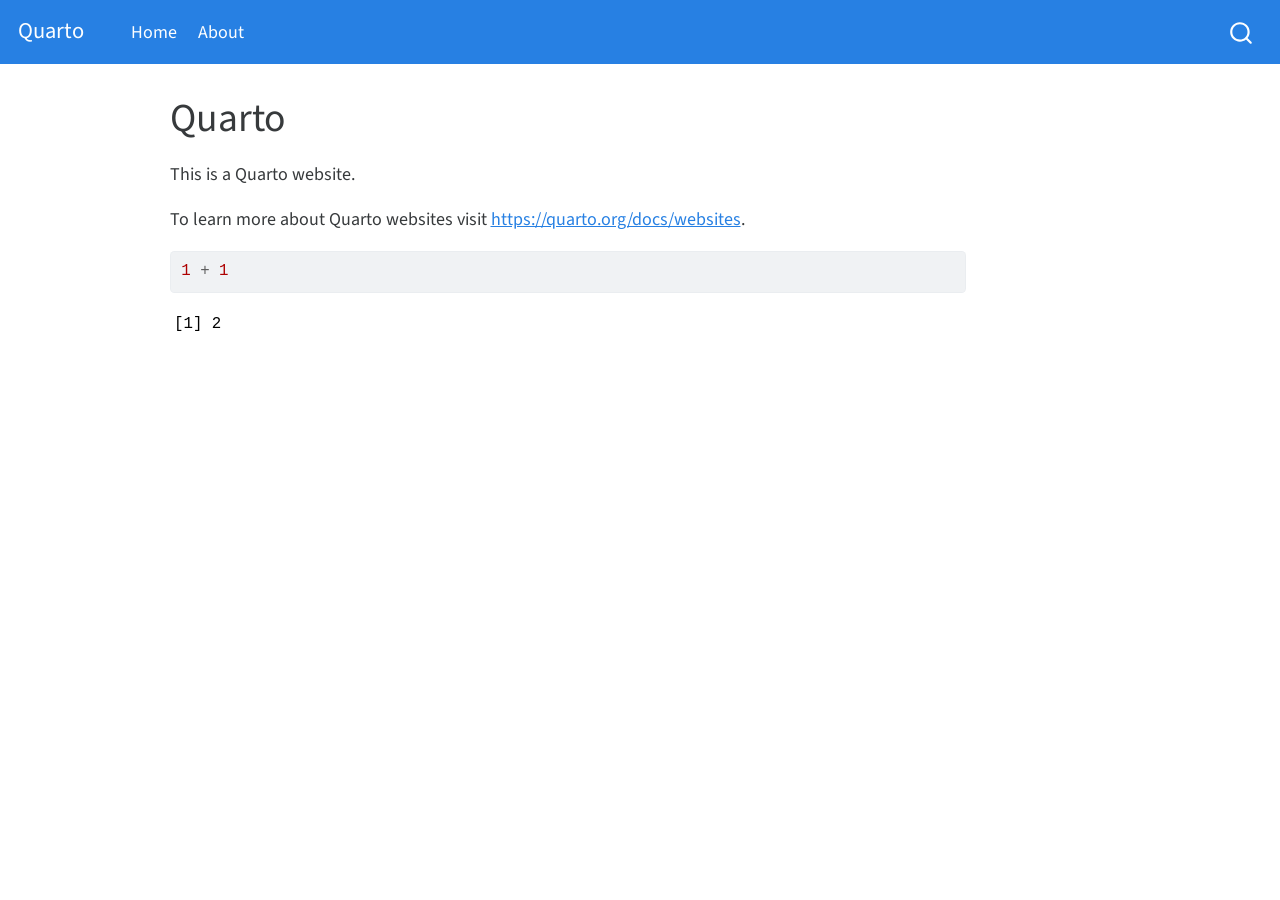
<file: _site/index.html>
<!DOCTYPE html>
<html xmlns="http://www.w3.org/1999/xhtml" lang="en" xml:lang="en"><head>

<meta charset="utf-8">
<meta name="generator" content="quarto-1.2.335">

<meta name="viewport" content="width=device-width, initial-scale=1.0, user-scalable=yes">


<title>Quarto</title>
<style>
code{white-space: pre-wrap;}
span.smallcaps{font-variant: small-caps;}
div.columns{display: flex; gap: min(4vw, 1.5em);}
div.column{flex: auto; overflow-x: auto;}
div.hanging-indent{margin-left: 1.5em; text-indent: -1.5em;}
ul.task-list{list-style: none;}
ul.task-list li input[type="checkbox"] {
  width: 0.8em;
  margin: 0 0.8em 0.2em -1.6em;
  vertical-align: middle;
}
pre > code.sourceCode { white-space: pre; position: relative; }
pre > code.sourceCode > span { display: inline-block; line-height: 1.25; }
pre > code.sourceCode > span:empty { height: 1.2em; }
.sourceCode { overflow: visible; }
code.sourceCode > span { color: inherit; text-decoration: inherit; }
div.sourceCode { margin: 1em 0; }
pre.sourceCode { margin: 0; }
@media screen {
div.sourceCode { overflow: auto; }
}
@media print {
pre > code.sourceCode { white-space: pre-wrap; }
pre > code.sourceCode > span { text-indent: -5em; padding-left: 5em; }
}
pre.numberSource code
  { counter-reset: source-line 0; }
pre.numberSource code > span
  { position: relative; left: -4em; counter-increment: source-line; }
pre.numberSource code > span > a:first-child::before
  { content: counter(source-line);
    position: relative; left: -1em; text-align: right; vertical-align: baseline;
    border: none; display: inline-block;
    -webkit-touch-callout: none; -webkit-user-select: none;
    -khtml-user-select: none; -moz-user-select: none;
    -ms-user-select: none; user-select: none;
    padding: 0 4px; width: 4em;
    color: #aaaaaa;
  }
pre.numberSource { margin-left: 3em; border-left: 1px solid #aaaaaa;  padding-left: 4px; }
div.sourceCode
  {   }
@media screen {
pre > code.sourceCode > span > a:first-child::before { text-decoration: underline; }
}
code span.al { color: #ff0000; font-weight: bold; } /* Alert */
code span.an { color: #60a0b0; font-weight: bold; font-style: italic; } /* Annotation */
code span.at { color: #7d9029; } /* Attribute */
code span.bn { color: #40a070; } /* BaseN */
code span.bu { color: #008000; } /* BuiltIn */
code span.cf { color: #007020; font-weight: bold; } /* ControlFlow */
code span.ch { color: #4070a0; } /* Char */
code span.cn { color: #880000; } /* Constant */
code span.co { color: #60a0b0; font-style: italic; } /* Comment */
code span.cv { color: #60a0b0; font-weight: bold; font-style: italic; } /* CommentVar */
code span.do { color: #ba2121; font-style: italic; } /* Documentation */
code span.dt { color: #902000; } /* DataType */
code span.dv { color: #40a070; } /* DecVal */
code span.er { color: #ff0000; font-weight: bold; } /* Error */
code span.ex { } /* Extension */
code span.fl { color: #40a070; } /* Float */
code span.fu { color: #06287e; } /* Function */
code span.im { color: #008000; font-weight: bold; } /* Import */
code span.in { color: #60a0b0; font-weight: bold; font-style: italic; } /* Information */
code span.kw { color: #007020; font-weight: bold; } /* Keyword */
code span.op { color: #666666; } /* Operator */
code span.ot { color: #007020; } /* Other */
code span.pp { color: #bc7a00; } /* Preprocessor */
code span.sc { color: #4070a0; } /* SpecialChar */
code span.ss { color: #bb6688; } /* SpecialString */
code span.st { color: #4070a0; } /* String */
code span.va { color: #19177c; } /* Variable */
code span.vs { color: #4070a0; } /* VerbatimString */
code span.wa { color: #60a0b0; font-weight: bold; font-style: italic; } /* Warning */
</style>


<script src="site_libs/quarto-nav/quarto-nav.js"></script>
<script src="site_libs/quarto-nav/headroom.min.js"></script>
<script src="site_libs/clipboard/clipboard.min.js"></script>
<script src="site_libs/quarto-search/autocomplete.umd.js"></script>
<script src="site_libs/quarto-search/fuse.min.js"></script>
<script src="site_libs/quarto-search/quarto-search.js"></script>
<meta name="quarto:offset" content="./">
<script src="site_libs/quarto-html/quarto.js"></script>
<script src="site_libs/quarto-html/popper.min.js"></script>
<script src="site_libs/quarto-html/tippy.umd.min.js"></script>
<script src="site_libs/quarto-html/anchor.min.js"></script>
<link href="site_libs/quarto-html/tippy.css" rel="stylesheet">
<link href="site_libs/quarto-html/quarto-syntax-highlighting.css" rel="stylesheet" id="quarto-text-highlighting-styles">
<script src="site_libs/bootstrap/bootstrap.min.js"></script>
<link href="site_libs/bootstrap/bootstrap-icons.css" rel="stylesheet">
<link href="site_libs/bootstrap/bootstrap.min.css" rel="stylesheet" id="quarto-bootstrap" data-mode="light">
<script id="quarto-search-options" type="application/json">{
  "location": "navbar",
  "copy-button": false,
  "collapse-after": 3,
  "panel-placement": "end",
  "type": "overlay",
  "limit": 20,
  "language": {
    "search-no-results-text": "No results",
    "search-matching-documents-text": "matching documents",
    "search-copy-link-title": "Copy link to search",
    "search-hide-matches-text": "Hide additional matches",
    "search-more-match-text": "more match in this document",
    "search-more-matches-text": "more matches in this document",
    "search-clear-button-title": "Clear",
    "search-detached-cancel-button-title": "Cancel",
    "search-submit-button-title": "Submit"
  }
}</script>


<link rel="stylesheet" href="styles.css">
</head>

<body class="nav-fixed">

<div id="quarto-search-results"></div>
  <header id="quarto-header" class="headroom fixed-top">
    <nav class="navbar navbar-expand-lg navbar-dark ">
      <div class="navbar-container container-fluid">
      <div class="navbar-brand-container">
    <a class="navbar-brand" href="./index.html">
    <span class="navbar-title">Quarto</span>
    </a>
  </div>
          <button class="navbar-toggler" type="button" data-bs-toggle="collapse" data-bs-target="#navbarCollapse" aria-controls="navbarCollapse" aria-expanded="false" aria-label="Toggle navigation" onclick="if (window.quartoToggleHeadroom) { window.quartoToggleHeadroom(); }">
  <span class="navbar-toggler-icon"></span>
</button>
          <div class="collapse navbar-collapse" id="navbarCollapse">
            <ul class="navbar-nav navbar-nav-scroll me-auto">
  <li class="nav-item">
    <a class="nav-link active" href="./index.html" aria-current="page">
 <span class="menu-text">Home</span></a>
  </li>  
  <li class="nav-item">
    <a class="nav-link" href="./about.html">
 <span class="menu-text">About</span></a>
  </li>  
</ul>
              <div id="quarto-search" class="" title="Search"></div>
          </div> <!-- /navcollapse -->
      </div> <!-- /container-fluid -->
    </nav>
</header>
<!-- content -->
<div id="quarto-content" class="quarto-container page-columns page-rows-contents page-layout-article page-navbar">
<!-- sidebar -->
<!-- margin-sidebar -->
    <div id="quarto-margin-sidebar" class="sidebar margin-sidebar">
        
    </div>
<!-- main -->
<main class="content" id="quarto-document-content">

<header id="title-block-header" class="quarto-title-block default">
<div class="quarto-title">
<h1 class="title">Quarto</h1>
</div>



<div class="quarto-title-meta">

    
  
    
  </div>
  

</header>

<p>This is a Quarto website.</p>
<p>To learn more about Quarto websites visit <a href="https://quarto.org/docs/websites" class="uri">https://quarto.org/docs/websites</a>.</p>
<div class="cell">
<div class="sourceCode cell-code" id="cb1"><pre class="sourceCode r code-with-copy"><code class="sourceCode r"><span id="cb1-1"><a href="#cb1-1" aria-hidden="true" tabindex="-1"></a><span class="dv">1</span> <span class="sc">+</span> <span class="dv">1</span></span></code><button title="Copy to Clipboard" class="code-copy-button"><i class="bi"></i></button></pre></div>
<div class="cell-output cell-output-stdout">
<pre><code>[1] 2</code></pre>
</div>
</div>



</main> <!-- /main -->
<script id="quarto-html-after-body" type="application/javascript">
window.document.addEventListener("DOMContentLoaded", function (event) {
  const toggleBodyColorMode = (bsSheetEl) => {
    const mode = bsSheetEl.getAttribute("data-mode");
    const bodyEl = window.document.querySelector("body");
    if (mode === "dark") {
      bodyEl.classList.add("quarto-dark");
      bodyEl.classList.remove("quarto-light");
    } else {
      bodyEl.classList.add("quarto-light");
      bodyEl.classList.remove("quarto-dark");
    }
  }
  const toggleBodyColorPrimary = () => {
    const bsSheetEl = window.document.querySelector("link#quarto-bootstrap");
    if (bsSheetEl) {
      toggleBodyColorMode(bsSheetEl);
    }
  }
  toggleBodyColorPrimary();  
  const icon = "";
  const anchorJS = new window.AnchorJS();
  anchorJS.options = {
    placement: 'right',
    icon: icon
  };
  anchorJS.add('.anchored');
  const clipboard = new window.ClipboardJS('.code-copy-button', {
    target: function(trigger) {
      return trigger.previousElementSibling;
    }
  });
  clipboard.on('success', function(e) {
    // button target
    const button = e.trigger;
    // don't keep focus
    button.blur();
    // flash "checked"
    button.classList.add('code-copy-button-checked');
    var currentTitle = button.getAttribute("title");
    button.setAttribute("title", "Copied!");
    let tooltip;
    if (window.bootstrap) {
      button.setAttribute("data-bs-toggle", "tooltip");
      button.setAttribute("data-bs-placement", "left");
      button.setAttribute("data-bs-title", "Copied!");
      tooltip = new bootstrap.Tooltip(button, 
        { trigger: "manual", 
          customClass: "code-copy-button-tooltip",
          offset: [0, -8]});
      tooltip.show();    
    }
    setTimeout(function() {
      if (tooltip) {
        tooltip.hide();
        button.removeAttribute("data-bs-title");
        button.removeAttribute("data-bs-toggle");
        button.removeAttribute("data-bs-placement");
      }
      button.setAttribute("title", currentTitle);
      button.classList.remove('code-copy-button-checked');
    }, 1000);
    // clear code selection
    e.clearSelection();
  });
  function tippyHover(el, contentFn) {
    const config = {
      allowHTML: true,
      content: contentFn,
      maxWidth: 500,
      delay: 100,
      arrow: false,
      appendTo: function(el) {
          return el.parentElement;
      },
      interactive: true,
      interactiveBorder: 10,
      theme: 'quarto',
      placement: 'bottom-start'
    };
    window.tippy(el, config); 
  }
  const noterefs = window.document.querySelectorAll('a[role="doc-noteref"]');
  for (var i=0; i<noterefs.length; i++) {
    const ref = noterefs[i];
    tippyHover(ref, function() {
      // use id or data attribute instead here
      let href = ref.getAttribute('data-footnote-href') || ref.getAttribute('href');
      try { href = new URL(href).hash; } catch {}
      const id = href.replace(/^#\/?/, "");
      const note = window.document.getElementById(id);
      return note.innerHTML;
    });
  }
  const findCites = (el) => {
    const parentEl = el.parentElement;
    if (parentEl) {
      const cites = parentEl.dataset.cites;
      if (cites) {
        return {
          el,
          cites: cites.split(' ')
        };
      } else {
        return findCites(el.parentElement)
      }
    } else {
      return undefined;
    }
  };
  var bibliorefs = window.document.querySelectorAll('a[role="doc-biblioref"]');
  for (var i=0; i<bibliorefs.length; i++) {
    const ref = bibliorefs[i];
    const citeInfo = findCites(ref);
    if (citeInfo) {
      tippyHover(citeInfo.el, function() {
        var popup = window.document.createElement('div');
        citeInfo.cites.forEach(function(cite) {
          var citeDiv = window.document.createElement('div');
          citeDiv.classList.add('hanging-indent');
          citeDiv.classList.add('csl-entry');
          var biblioDiv = window.document.getElementById('ref-' + cite);
          if (biblioDiv) {
            citeDiv.innerHTML = biblioDiv.innerHTML;
          }
          popup.appendChild(citeDiv);
        });
        return popup.innerHTML;
      });
    }
  }
});
</script>
</div> <!-- /content -->



</body></html>
</file>
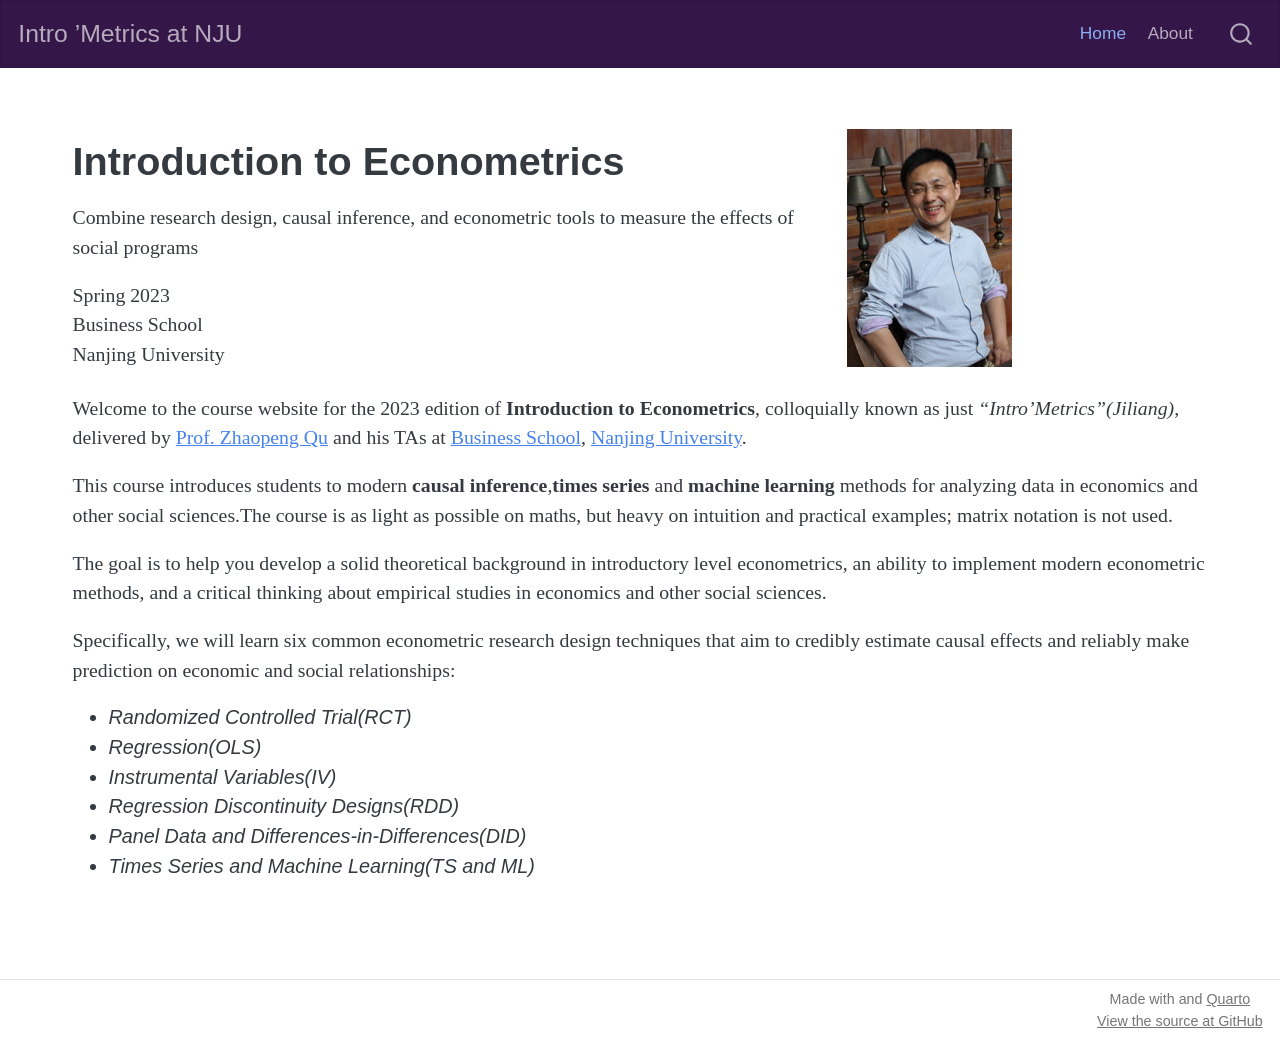
<file: docs/index.html>
<!DOCTYPE html>
<html xmlns="http://www.w3.org/1999/xhtml" lang="en" xml:lang="en"><head>

<meta charset="utf-8">
<meta name="generator" content="quarto-1.2.335">

<meta name="viewport" content="width=device-width, initial-scale=1.0, user-scalable=yes">


<title>Intro ’Metrics at NJU - Introduction to Econometrics</title>
<style>
code{white-space: pre-wrap;}
span.smallcaps{font-variant: small-caps;}
div.columns{display: flex; gap: min(4vw, 1.5em);}
div.column{flex: auto; overflow-x: auto;}
div.hanging-indent{margin-left: 1.5em; text-indent: -1.5em;}
ul.task-list{list-style: none;}
ul.task-list li input[type="checkbox"] {
  width: 0.8em;
  margin: 0 0.8em 0.2em -1.6em;
  vertical-align: middle;
}
</style>


<script src="site_libs/quarto-nav/quarto-nav.js"></script>
<script src="site_libs/clipboard/clipboard.min.js"></script>
<script src="site_libs/quarto-search/autocomplete.umd.js"></script>
<script src="site_libs/quarto-search/fuse.min.js"></script>
<script src="site_libs/quarto-search/quarto-search.js"></script>
<meta name="quarto:offset" content="./">
<script src="site_libs/quarto-html/quarto.js"></script>
<script src="site_libs/quarto-html/popper.min.js"></script>
<script src="site_libs/quarto-html/tippy.umd.min.js"></script>
<script src="site_libs/quarto-html/anchor.min.js"></script>
<link href="site_libs/quarto-html/tippy.css" rel="stylesheet">
<link href="site_libs/quarto-html/quarto-syntax-highlighting.css" rel="stylesheet" id="quarto-text-highlighting-styles">
<script src="site_libs/bootstrap/bootstrap.min.js"></script>
<link href="site_libs/bootstrap/bootstrap-icons.css" rel="stylesheet">
<link href="site_libs/bootstrap/bootstrap.min.css" rel="stylesheet" id="quarto-bootstrap" data-mode="light">
<script id="quarto-search-options" type="application/json">{
  "location": "navbar",
  "copy-button": false,
  "collapse-after": 3,
  "panel-placement": "end",
  "type": "overlay",
  "limit": 20,
  "language": {
    "search-no-results-text": "No results",
    "search-matching-documents-text": "matching documents",
    "search-copy-link-title": "Copy link to search",
    "search-hide-matches-text": "Hide additional matches",
    "search-more-match-text": "more match in this document",
    "search-more-matches-text": "more matches in this document",
    "search-clear-button-title": "Clear",
    "search-detached-cancel-button-title": "Cancel",
    "search-submit-button-title": "Submit"
  }
}</script>


<link rel="stylesheet" href="styles.css">
</head>

<body class="nav-fixed">

<div id="quarto-search-results"></div>
  <header id="quarto-header" class="headroom fixed-top">
    <nav class="navbar navbar-expand-lg navbar-dark ">
      <div class="navbar-container container-fluid">
      <div class="navbar-brand-container">
    <a class="navbar-brand" href="./index.html">
    <span class="navbar-title">Intro ’Metrics at NJU</span>
    </a>
  </div>
          <button class="navbar-toggler" type="button" data-bs-toggle="collapse" data-bs-target="#navbarCollapse" aria-controls="navbarCollapse" aria-expanded="false" aria-label="Toggle navigation" onclick="if (window.quartoToggleHeadroom) { window.quartoToggleHeadroom(); }">
  <span class="navbar-toggler-icon"></span>
</button>
          <div class="collapse navbar-collapse" id="navbarCollapse">
            <ul class="navbar-nav navbar-nav-scroll ms-auto">
  <li class="nav-item">
    <a class="nav-link active" href="./index.html" aria-current="page">
 <span class="menu-text">Home</span></a>
  </li>  
  <li class="nav-item">
    <a class="nav-link" href="./about.html">
 <span class="menu-text">About</span></a>
  </li>  
</ul>
              <div id="quarto-search" class="" title="Search"></div>
          </div> <!-- /navcollapse -->
      </div> <!-- /container-fluid -->
    </nav>
</header>
<!-- content -->
<div id="quarto-content" class="quarto-container page-columns page-rows-contents page-layout-full page-navbar">
<!-- sidebar -->
<!-- margin-sidebar -->
    
<!-- main -->
<main class="content column-page" id="quarto-document-content">

<div class="grid title-block">
    <div class="course-details-title-block g-col-12 g-col-sm-8 order-2 order-sm-1 text-center text-sm-start">
        <h1 class="course-title">
            Introduction to Econometrics
        </h1>
        <div class="course-subtitle">
            <p>Combine research design, causal inference, and econometric tools to measure the effects of social programs</p>
        </div>
        <div class="course-meta">
            <p>Spring 2023<br>Business School<br>Nanjing University</p>
        </div>
    </div>
    <div class="g-col-12 g-col-sm-4 order-1 order-sm-2">
      <div class="grid" style="--bs-columns: 5;">
        <div class="g-col-1 g-col-sm-0"></div>
        <div class="g-col-3 g-col-sm-5"><img src="./pictures/frankqu.jpg" class="img-fluid"></div>
        <div class="g-col-1 g-col-sm-0"></div>
      </div>
    </div>
</div>

<p>Welcome to the course website for the 2023 edition of <strong>Introduction to Econometrics</strong>, colloquially known as just <em>“Intro’Metrics”(Jiliang)</em>, delivered by <a href="https://byelenin.github.io/">Prof.&nbsp;Zhaopeng Qu</a> and his TAs at <a href="https://nubs.nju.edu.cn">Business School</a>, <a href="https://www.nju.edu.cn">Nanjing University</a>.</p>
<p>This course introduces students to modern <strong>causal inference</strong>,<strong>times series</strong> and <strong>machine learning</strong> methods for analyzing data in economics and other social sciences.The course is as light as possible on maths, but heavy on intuition and practical examples; matrix notation is not used.</p>
<p>The goal is to help you develop a solid theoretical background in introductory level econometrics, an ability to implement modern econometric methods, and a critical thinking about empirical studies in economics and other social sciences.</p>
<p>Specifically, we will learn six common econometric research design techniques that aim to credibly estimate causal effects and reliably make prediction on economic and social relationships:</p>
<ul>
<li><em>Randomized Controlled Trial(RCT)</em></li>
<li><em>Regression(OLS)</em></li>
<li><em>Instrumental Variables(IV)</em></li>
<li><em>Regression Discontinuity Designs(RDD)</em></li>
<li><em>Panel Data and Differences-in-Differences(DID)</em></li>
<li><em>Times Series and Machine Learning(TS and ML)</em></li>
</ul>



</main> <!-- /main -->
<script id="quarto-html-after-body" type="application/javascript">
window.document.addEventListener("DOMContentLoaded", function (event) {
  const toggleBodyColorMode = (bsSheetEl) => {
    const mode = bsSheetEl.getAttribute("data-mode");
    const bodyEl = window.document.querySelector("body");
    if (mode === "dark") {
      bodyEl.classList.add("quarto-dark");
      bodyEl.classList.remove("quarto-light");
    } else {
      bodyEl.classList.add("quarto-light");
      bodyEl.classList.remove("quarto-dark");
    }
  }
  const toggleBodyColorPrimary = () => {
    const bsSheetEl = window.document.querySelector("link#quarto-bootstrap");
    if (bsSheetEl) {
      toggleBodyColorMode(bsSheetEl);
    }
  }
  toggleBodyColorPrimary();  
  const icon = "";
  const anchorJS = new window.AnchorJS();
  anchorJS.options = {
    placement: 'right',
    icon: icon
  };
  anchorJS.add('.anchored');
  const clipboard = new window.ClipboardJS('.code-copy-button', {
    target: function(trigger) {
      return trigger.previousElementSibling;
    }
  });
  clipboard.on('success', function(e) {
    // button target
    const button = e.trigger;
    // don't keep focus
    button.blur();
    // flash "checked"
    button.classList.add('code-copy-button-checked');
    var currentTitle = button.getAttribute("title");
    button.setAttribute("title", "Copied!");
    let tooltip;
    if (window.bootstrap) {
      button.setAttribute("data-bs-toggle", "tooltip");
      button.setAttribute("data-bs-placement", "left");
      button.setAttribute("data-bs-title", "Copied!");
      tooltip = new bootstrap.Tooltip(button, 
        { trigger: "manual", 
          customClass: "code-copy-button-tooltip",
          offset: [0, -8]});
      tooltip.show();    
    }
    setTimeout(function() {
      if (tooltip) {
        tooltip.hide();
        button.removeAttribute("data-bs-title");
        button.removeAttribute("data-bs-toggle");
        button.removeAttribute("data-bs-placement");
      }
      button.setAttribute("title", currentTitle);
      button.classList.remove('code-copy-button-checked');
    }, 1000);
    // clear code selection
    e.clearSelection();
  });
  function tippyHover(el, contentFn) {
    const config = {
      allowHTML: true,
      content: contentFn,
      maxWidth: 500,
      delay: 100,
      arrow: false,
      appendTo: function(el) {
          return el.parentElement;
      },
      interactive: true,
      interactiveBorder: 10,
      theme: 'quarto',
      placement: 'bottom-start'
    };
    window.tippy(el, config); 
  }
  const noterefs = window.document.querySelectorAll('a[role="doc-noteref"]');
  for (var i=0; i<noterefs.length; i++) {
    const ref = noterefs[i];
    tippyHover(ref, function() {
      // use id or data attribute instead here
      let href = ref.getAttribute('data-footnote-href') || ref.getAttribute('href');
      try { href = new URL(href).hash; } catch {}
      const id = href.replace(/^#\/?/, "");
      const note = window.document.getElementById(id);
      return note.innerHTML;
    });
  }
  const findCites = (el) => {
    const parentEl = el.parentElement;
    if (parentEl) {
      const cites = parentEl.dataset.cites;
      if (cites) {
        return {
          el,
          cites: cites.split(' ')
        };
      } else {
        return findCites(el.parentElement)
      }
    } else {
      return undefined;
    }
  };
  var bibliorefs = window.document.querySelectorAll('a[role="doc-biblioref"]');
  for (var i=0; i<bibliorefs.length; i++) {
    const ref = bibliorefs[i];
    const citeInfo = findCites(ref);
    if (citeInfo) {
      tippyHover(citeInfo.el, function() {
        var popup = window.document.createElement('div');
        citeInfo.cites.forEach(function(cite) {
          var citeDiv = window.document.createElement('div');
          citeDiv.classList.add('hanging-indent');
          citeDiv.classList.add('csl-entry');
          var biblioDiv = window.document.getElementById('ref-' + cite);
          if (biblioDiv) {
            citeDiv.innerHTML = biblioDiv.innerHTML;
          }
          popup.appendChild(citeDiv);
        });
        return popup.innerHTML;
      });
    }
  }
});
</script>
</div> <!-- /content -->
<footer class="footer">
  <div class="nav-footer">
    <div class="nav-footer-right">Made with and <a href="https://quarto.org/">Quarto</a><br> <a href="?var:course.github">View the source at GitHub</a></div>
  </div>
</footer>



</body></html>
</file>
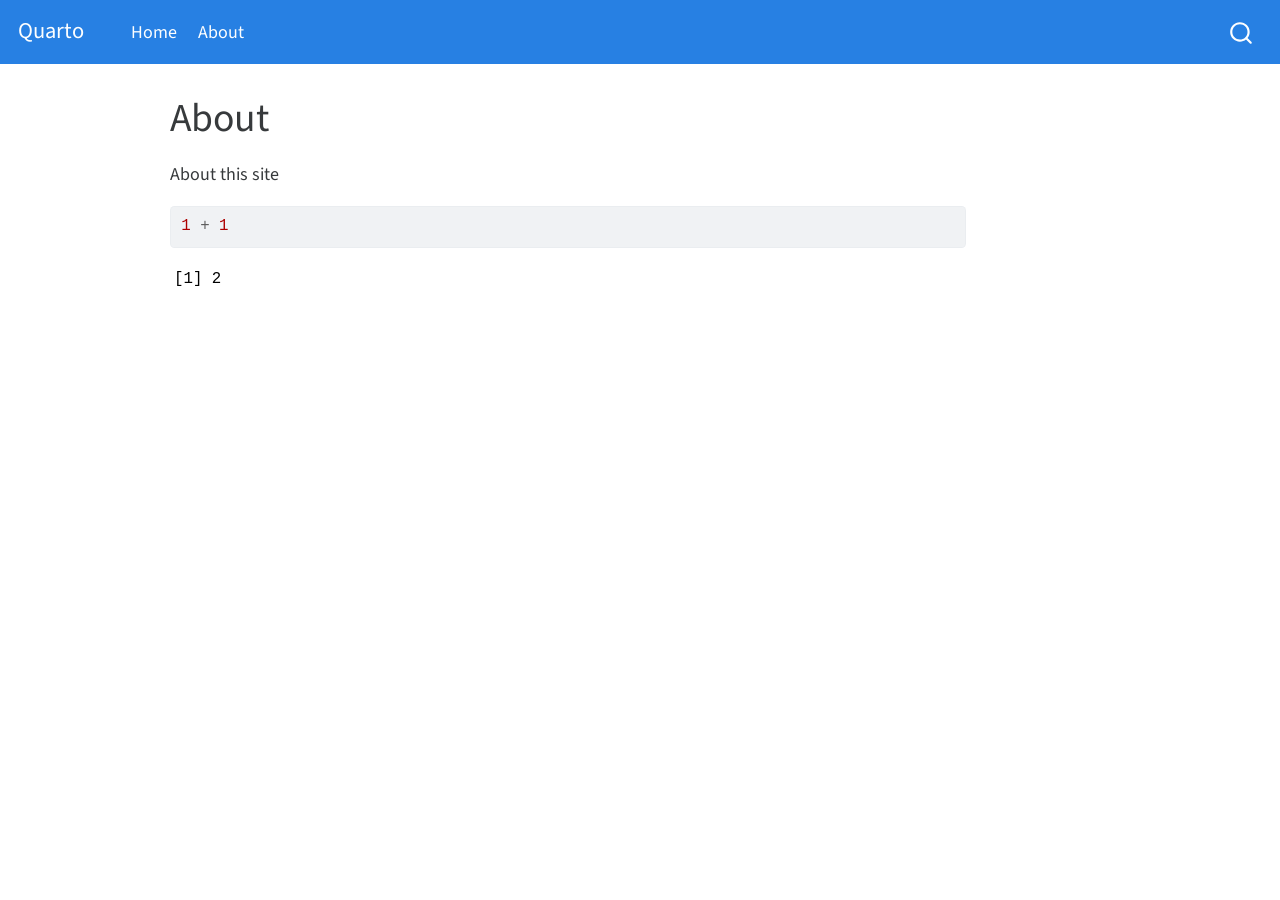
<file: _site/about.html>
<!DOCTYPE html>
<html xmlns="http://www.w3.org/1999/xhtml" lang="en" xml:lang="en"><head>

<meta charset="utf-8">
<meta name="generator" content="quarto-1.2.335">

<meta name="viewport" content="width=device-width, initial-scale=1.0, user-scalable=yes">


<title>Quarto - About</title>
<style>
code{white-space: pre-wrap;}
span.smallcaps{font-variant: small-caps;}
div.columns{display: flex; gap: min(4vw, 1.5em);}
div.column{flex: auto; overflow-x: auto;}
div.hanging-indent{margin-left: 1.5em; text-indent: -1.5em;}
ul.task-list{list-style: none;}
ul.task-list li input[type="checkbox"] {
  width: 0.8em;
  margin: 0 0.8em 0.2em -1.6em;
  vertical-align: middle;
}
pre > code.sourceCode { white-space: pre; position: relative; }
pre > code.sourceCode > span { display: inline-block; line-height: 1.25; }
pre > code.sourceCode > span:empty { height: 1.2em; }
.sourceCode { overflow: visible; }
code.sourceCode > span { color: inherit; text-decoration: inherit; }
div.sourceCode { margin: 1em 0; }
pre.sourceCode { margin: 0; }
@media screen {
div.sourceCode { overflow: auto; }
}
@media print {
pre > code.sourceCode { white-space: pre-wrap; }
pre > code.sourceCode > span { text-indent: -5em; padding-left: 5em; }
}
pre.numberSource code
  { counter-reset: source-line 0; }
pre.numberSource code > span
  { position: relative; left: -4em; counter-increment: source-line; }
pre.numberSource code > span > a:first-child::before
  { content: counter(source-line);
    position: relative; left: -1em; text-align: right; vertical-align: baseline;
    border: none; display: inline-block;
    -webkit-touch-callout: none; -webkit-user-select: none;
    -khtml-user-select: none; -moz-user-select: none;
    -ms-user-select: none; user-select: none;
    padding: 0 4px; width: 4em;
    color: #aaaaaa;
  }
pre.numberSource { margin-left: 3em; border-left: 1px solid #aaaaaa;  padding-left: 4px; }
div.sourceCode
  {   }
@media screen {
pre > code.sourceCode > span > a:first-child::before { text-decoration: underline; }
}
code span.al { color: #ff0000; font-weight: bold; } /* Alert */
code span.an { color: #60a0b0; font-weight: bold; font-style: italic; } /* Annotation */
code span.at { color: #7d9029; } /* Attribute */
code span.bn { color: #40a070; } /* BaseN */
code span.bu { color: #008000; } /* BuiltIn */
code span.cf { color: #007020; font-weight: bold; } /* ControlFlow */
code span.ch { color: #4070a0; } /* Char */
code span.cn { color: #880000; } /* Constant */
code span.co { color: #60a0b0; font-style: italic; } /* Comment */
code span.cv { color: #60a0b0; font-weight: bold; font-style: italic; } /* CommentVar */
code span.do { color: #ba2121; font-style: italic; } /* Documentation */
code span.dt { color: #902000; } /* DataType */
code span.dv { color: #40a070; } /* DecVal */
code span.er { color: #ff0000; font-weight: bold; } /* Error */
code span.ex { } /* Extension */
code span.fl { color: #40a070; } /* Float */
code span.fu { color: #06287e; } /* Function */
code span.im { color: #008000; font-weight: bold; } /* Import */
code span.in { color: #60a0b0; font-weight: bold; font-style: italic; } /* Information */
code span.kw { color: #007020; font-weight: bold; } /* Keyword */
code span.op { color: #666666; } /* Operator */
code span.ot { color: #007020; } /* Other */
code span.pp { color: #bc7a00; } /* Preprocessor */
code span.sc { color: #4070a0; } /* SpecialChar */
code span.ss { color: #bb6688; } /* SpecialString */
code span.st { color: #4070a0; } /* String */
code span.va { color: #19177c; } /* Variable */
code span.vs { color: #4070a0; } /* VerbatimString */
code span.wa { color: #60a0b0; font-weight: bold; font-style: italic; } /* Warning */
</style>


<script src="site_libs/quarto-nav/quarto-nav.js"></script>
<script src="site_libs/quarto-nav/headroom.min.js"></script>
<script src="site_libs/clipboard/clipboard.min.js"></script>
<script src="site_libs/quarto-search/autocomplete.umd.js"></script>
<script src="site_libs/quarto-search/fuse.min.js"></script>
<script src="site_libs/quarto-search/quarto-search.js"></script>
<meta name="quarto:offset" content="./">
<script src="site_libs/quarto-html/quarto.js"></script>
<script src="site_libs/quarto-html/popper.min.js"></script>
<script src="site_libs/quarto-html/tippy.umd.min.js"></script>
<script src="site_libs/quarto-html/anchor.min.js"></script>
<link href="site_libs/quarto-html/tippy.css" rel="stylesheet">
<link href="site_libs/quarto-html/quarto-syntax-highlighting.css" rel="stylesheet" id="quarto-text-highlighting-styles">
<script src="site_libs/bootstrap/bootstrap.min.js"></script>
<link href="site_libs/bootstrap/bootstrap-icons.css" rel="stylesheet">
<link href="site_libs/bootstrap/bootstrap.min.css" rel="stylesheet" id="quarto-bootstrap" data-mode="light">
<script id="quarto-search-options" type="application/json">{
  "location": "navbar",
  "copy-button": false,
  "collapse-after": 3,
  "panel-placement": "end",
  "type": "overlay",
  "limit": 20,
  "language": {
    "search-no-results-text": "No results",
    "search-matching-documents-text": "matching documents",
    "search-copy-link-title": "Copy link to search",
    "search-hide-matches-text": "Hide additional matches",
    "search-more-match-text": "more match in this document",
    "search-more-matches-text": "more matches in this document",
    "search-clear-button-title": "Clear",
    "search-detached-cancel-button-title": "Cancel",
    "search-submit-button-title": "Submit"
  }
}</script>


<link rel="stylesheet" href="styles.css">
</head>

<body class="nav-fixed">

<div id="quarto-search-results"></div>
  <header id="quarto-header" class="headroom fixed-top">
    <nav class="navbar navbar-expand-lg navbar-dark ">
      <div class="navbar-container container-fluid">
      <div class="navbar-brand-container">
    <a class="navbar-brand" href="./index.html">
    <span class="navbar-title">Quarto</span>
    </a>
  </div>
          <button class="navbar-toggler" type="button" data-bs-toggle="collapse" data-bs-target="#navbarCollapse" aria-controls="navbarCollapse" aria-expanded="false" aria-label="Toggle navigation" onclick="if (window.quartoToggleHeadroom) { window.quartoToggleHeadroom(); }">
  <span class="navbar-toggler-icon"></span>
</button>
          <div class="collapse navbar-collapse" id="navbarCollapse">
            <ul class="navbar-nav navbar-nav-scroll me-auto">
  <li class="nav-item">
    <a class="nav-link" href="./index.html">
 <span class="menu-text">Home</span></a>
  </li>  
  <li class="nav-item">
    <a class="nav-link active" href="./about.html" aria-current="page">
 <span class="menu-text">About</span></a>
  </li>  
</ul>
              <div id="quarto-search" class="" title="Search"></div>
          </div> <!-- /navcollapse -->
      </div> <!-- /container-fluid -->
    </nav>
</header>
<!-- content -->
<div id="quarto-content" class="quarto-container page-columns page-rows-contents page-layout-article page-navbar">
<!-- sidebar -->
<!-- margin-sidebar -->
    <div id="quarto-margin-sidebar" class="sidebar margin-sidebar">
        
    </div>
<!-- main -->
<main class="content" id="quarto-document-content">

<header id="title-block-header" class="quarto-title-block default">
<div class="quarto-title">
<h1 class="title">About</h1>
</div>



<div class="quarto-title-meta">

    
  
    
  </div>
  

</header>

<p>About this site</p>
<div class="cell">
<div class="sourceCode cell-code" id="cb1"><pre class="sourceCode r code-with-copy"><code class="sourceCode r"><span id="cb1-1"><a href="#cb1-1" aria-hidden="true" tabindex="-1"></a><span class="dv">1</span> <span class="sc">+</span> <span class="dv">1</span></span></code><button title="Copy to Clipboard" class="code-copy-button"><i class="bi"></i></button></pre></div>
<div class="cell-output cell-output-stdout">
<pre><code>[1] 2</code></pre>
</div>
</div>



</main> <!-- /main -->
<script id="quarto-html-after-body" type="application/javascript">
window.document.addEventListener("DOMContentLoaded", function (event) {
  const toggleBodyColorMode = (bsSheetEl) => {
    const mode = bsSheetEl.getAttribute("data-mode");
    const bodyEl = window.document.querySelector("body");
    if (mode === "dark") {
      bodyEl.classList.add("quarto-dark");
      bodyEl.classList.remove("quarto-light");
    } else {
      bodyEl.classList.add("quarto-light");
      bodyEl.classList.remove("quarto-dark");
    }
  }
  const toggleBodyColorPrimary = () => {
    const bsSheetEl = window.document.querySelector("link#quarto-bootstrap");
    if (bsSheetEl) {
      toggleBodyColorMode(bsSheetEl);
    }
  }
  toggleBodyColorPrimary();  
  const icon = "";
  const anchorJS = new window.AnchorJS();
  anchorJS.options = {
    placement: 'right',
    icon: icon
  };
  anchorJS.add('.anchored');
  const clipboard = new window.ClipboardJS('.code-copy-button', {
    target: function(trigger) {
      return trigger.previousElementSibling;
    }
  });
  clipboard.on('success', function(e) {
    // button target
    const button = e.trigger;
    // don't keep focus
    button.blur();
    // flash "checked"
    button.classList.add('code-copy-button-checked');
    var currentTitle = button.getAttribute("title");
    button.setAttribute("title", "Copied!");
    let tooltip;
    if (window.bootstrap) {
      button.setAttribute("data-bs-toggle", "tooltip");
      button.setAttribute("data-bs-placement", "left");
      button.setAttribute("data-bs-title", "Copied!");
      tooltip = new bootstrap.Tooltip(button, 
        { trigger: "manual", 
          customClass: "code-copy-button-tooltip",
          offset: [0, -8]});
      tooltip.show();    
    }
    setTimeout(function() {
      if (tooltip) {
        tooltip.hide();
        button.removeAttribute("data-bs-title");
        button.removeAttribute("data-bs-toggle");
        button.removeAttribute("data-bs-placement");
      }
      button.setAttribute("title", currentTitle);
      button.classList.remove('code-copy-button-checked');
    }, 1000);
    // clear code selection
    e.clearSelection();
  });
  function tippyHover(el, contentFn) {
    const config = {
      allowHTML: true,
      content: contentFn,
      maxWidth: 500,
      delay: 100,
      arrow: false,
      appendTo: function(el) {
          return el.parentElement;
      },
      interactive: true,
      interactiveBorder: 10,
      theme: 'quarto',
      placement: 'bottom-start'
    };
    window.tippy(el, config); 
  }
  const noterefs = window.document.querySelectorAll('a[role="doc-noteref"]');
  for (var i=0; i<noterefs.length; i++) {
    const ref = noterefs[i];
    tippyHover(ref, function() {
      // use id or data attribute instead here
      let href = ref.getAttribute('data-footnote-href') || ref.getAttribute('href');
      try { href = new URL(href).hash; } catch {}
      const id = href.replace(/^#\/?/, "");
      const note = window.document.getElementById(id);
      return note.innerHTML;
    });
  }
  const findCites = (el) => {
    const parentEl = el.parentElement;
    if (parentEl) {
      const cites = parentEl.dataset.cites;
      if (cites) {
        return {
          el,
          cites: cites.split(' ')
        };
      } else {
        return findCites(el.parentElement)
      }
    } else {
      return undefined;
    }
  };
  var bibliorefs = window.document.querySelectorAll('a[role="doc-biblioref"]');
  for (var i=0; i<bibliorefs.length; i++) {
    const ref = bibliorefs[i];
    const citeInfo = findCites(ref);
    if (citeInfo) {
      tippyHover(citeInfo.el, function() {
        var popup = window.document.createElement('div');
        citeInfo.cites.forEach(function(cite) {
          var citeDiv = window.document.createElement('div');
          citeDiv.classList.add('hanging-indent');
          citeDiv.classList.add('csl-entry');
          var biblioDiv = window.document.getElementById('ref-' + cite);
          if (biblioDiv) {
            citeDiv.innerHTML = biblioDiv.innerHTML;
          }
          popup.appendChild(citeDiv);
        });
        return popup.innerHTML;
      });
    }
  }
});
</script>
</div> <!-- /content -->



</body></html>
</file>
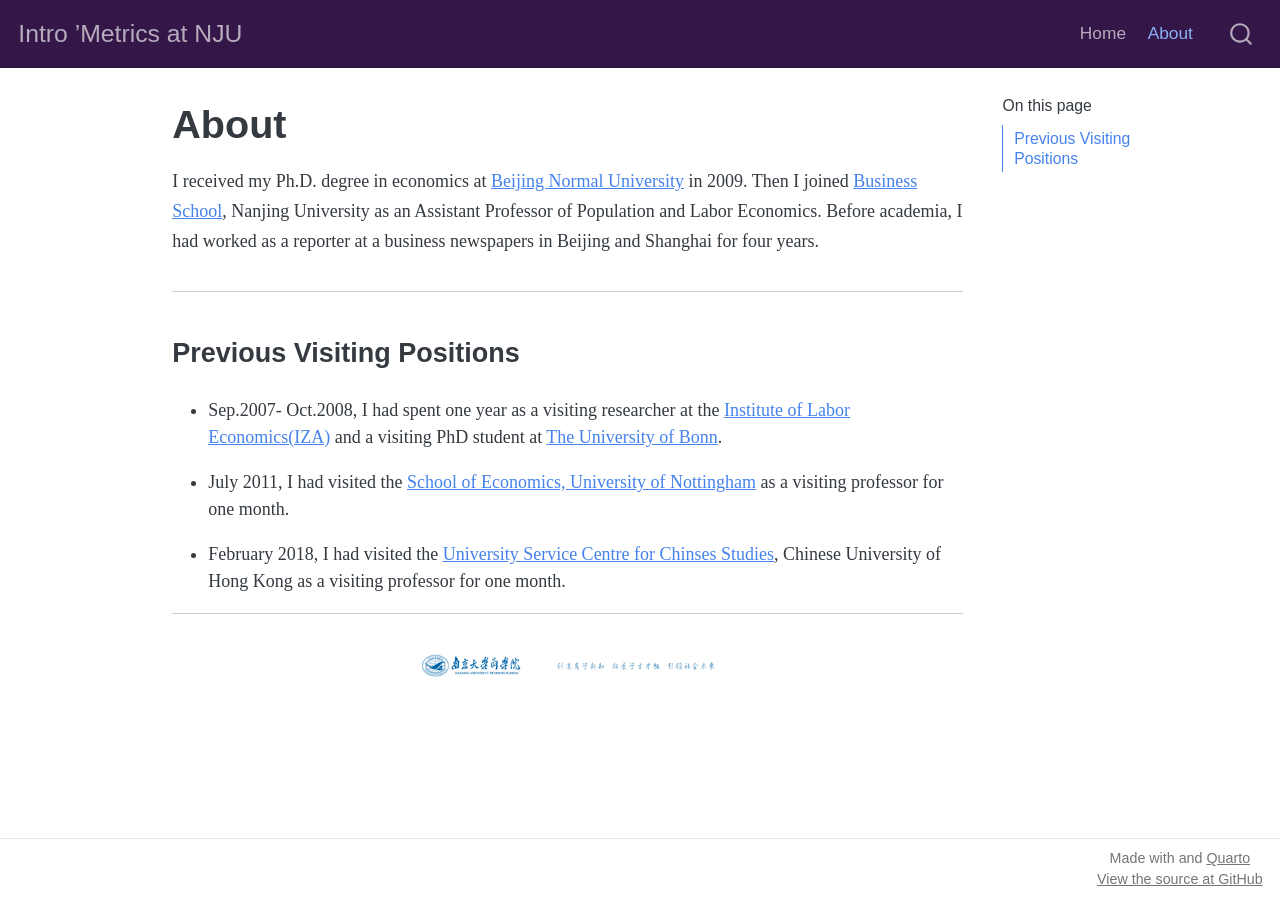
<file: docs/about.html>
<!DOCTYPE html>
<html xmlns="http://www.w3.org/1999/xhtml" lang="en" xml:lang="en"><head>

<meta charset="utf-8">
<meta name="generator" content="quarto-1.2.335">

<meta name="viewport" content="width=device-width, initial-scale=1.0, user-scalable=yes">


<title>Intro ’Metrics at NJU - About</title>
<style>
code{white-space: pre-wrap;}
span.smallcaps{font-variant: small-caps;}
div.columns{display: flex; gap: min(4vw, 1.5em);}
div.column{flex: auto; overflow-x: auto;}
div.hanging-indent{margin-left: 1.5em; text-indent: -1.5em;}
ul.task-list{list-style: none;}
ul.task-list li input[type="checkbox"] {
  width: 0.8em;
  margin: 0 0.8em 0.2em -1.6em;
  vertical-align: middle;
}
</style>


<script src="site_libs/quarto-nav/quarto-nav.js"></script>
<script src="site_libs/clipboard/clipboard.min.js"></script>
<script src="site_libs/quarto-search/autocomplete.umd.js"></script>
<script src="site_libs/quarto-search/fuse.min.js"></script>
<script src="site_libs/quarto-search/quarto-search.js"></script>
<meta name="quarto:offset" content="./">
<script src="site_libs/quarto-html/quarto.js"></script>
<script src="site_libs/quarto-html/popper.min.js"></script>
<script src="site_libs/quarto-html/tippy.umd.min.js"></script>
<script src="site_libs/quarto-html/anchor.min.js"></script>
<link href="site_libs/quarto-html/tippy.css" rel="stylesheet">
<link href="site_libs/quarto-html/quarto-syntax-highlighting.css" rel="stylesheet" id="quarto-text-highlighting-styles">
<script src="site_libs/bootstrap/bootstrap.min.js"></script>
<link href="site_libs/bootstrap/bootstrap-icons.css" rel="stylesheet">
<link href="site_libs/bootstrap/bootstrap.min.css" rel="stylesheet" id="quarto-bootstrap" data-mode="light">
<script id="quarto-search-options" type="application/json">{
  "location": "navbar",
  "copy-button": false,
  "collapse-after": 3,
  "panel-placement": "end",
  "type": "overlay",
  "limit": 20,
  "language": {
    "search-no-results-text": "No results",
    "search-matching-documents-text": "matching documents",
    "search-copy-link-title": "Copy link to search",
    "search-hide-matches-text": "Hide additional matches",
    "search-more-match-text": "more match in this document",
    "search-more-matches-text": "more matches in this document",
    "search-clear-button-title": "Clear",
    "search-detached-cancel-button-title": "Cancel",
    "search-submit-button-title": "Submit"
  }
}</script>


<link rel="stylesheet" href="styles.css">
</head>

<body class="nav-fixed">

<div id="quarto-search-results"></div>
  <header id="quarto-header" class="headroom fixed-top">
    <nav class="navbar navbar-expand-lg navbar-dark ">
      <div class="navbar-container container-fluid">
      <div class="navbar-brand-container">
    <a class="navbar-brand" href="./index.html">
    <span class="navbar-title">Intro ’Metrics at NJU</span>
    </a>
  </div>
          <button class="navbar-toggler" type="button" data-bs-toggle="collapse" data-bs-target="#navbarCollapse" aria-controls="navbarCollapse" aria-expanded="false" aria-label="Toggle navigation" onclick="if (window.quartoToggleHeadroom) { window.quartoToggleHeadroom(); }">
  <span class="navbar-toggler-icon"></span>
</button>
          <div class="collapse navbar-collapse" id="navbarCollapse">
            <ul class="navbar-nav navbar-nav-scroll ms-auto">
  <li class="nav-item">
    <a class="nav-link" href="./index.html">
 <span class="menu-text">Home</span></a>
  </li>  
  <li class="nav-item">
    <a class="nav-link active" href="./about.html" aria-current="page">
 <span class="menu-text">About</span></a>
  </li>  
</ul>
              <div id="quarto-search" class="" title="Search"></div>
          </div> <!-- /navcollapse -->
      </div> <!-- /container-fluid -->
    </nav>
</header>
<!-- content -->
<div id="quarto-content" class="quarto-container page-columns page-rows-contents page-layout-article page-navbar">
<!-- sidebar -->
<!-- margin-sidebar -->
    <div id="quarto-margin-sidebar" class="sidebar margin-sidebar">
        <nav id="TOC" role="doc-toc" class="toc-active">
    <h2 id="toc-title">On this page</h2>
   
  <ul>
  <li><a href="#previous-visiting-positions" id="toc-previous-visiting-positions" class="nav-link active" data-scroll-target="#previous-visiting-positions">Previous Visiting Positions</a></li>
  </ul>
</nav>
    </div>
<!-- main -->
<main class="content page-columns page-full" id="quarto-document-content">

<header id="title-block-header" class="quarto-title-block default">
<div class="quarto-title">
<h1 class="title">About</h1>
</div>



<div class="quarto-title-meta">

    
  
    
  </div>
  

</header>

<p><font size="4">I received my Ph.D.&nbsp;degree in economics at <a href="https://www.bnu.edu.cn">Beijing Normal University</a> in 2009. Then I joined <a href="https://nubs.nju.edu.cn/">Business School</a>, Nanjing University as an Assistant Professor of Population and Labor Economics. Before academia, I had worked as a reporter at a business newspapers in Beijing and Shanghai for four years. </font></p>
<hr>
<section id="previous-visiting-positions" class="level3 page-columns page-full">
<h3 class="anchored" data-anchor-id="previous-visiting-positions">Previous Visiting Positions</h3>
<p><font size="4"></font></p><font size="4">
<ul>
<li><p>Sep.2007- Oct.2008, I had spent one year as a visiting researcher at the <a href="http://www.iza.org">Institute of Labor Economics(IZA)</a> and a visiting PhD student at <a href="https://www.uni-bonn.de">The University of Bonn</a>.</p></li>
<li><p>July 2011, I had visited the <a href="https://www.nottingham.ac.uk/economics/">School of Economics, University of Nottingham</a> as a visiting professor for one month.</p></li>
<li><p>February 2018, I had visited the <a href="http://www.usc.cuhk.edu.hk/Chs/Default.aspx">University Service Centre for Chinses Studies</a>, Chinese University of Hong Kong as a visiting professor for one month.</p></li>
</ul>
<hr>
</font><p><font size="4"></font></p>
<div class="column-right">
<div class="cell" data-layout-align="center">
<div class="cell-output-display">
<div class="quarto-figure quarto-figure-center">
<figure class="figure">
<p><img src="pictures/nubs.png" class="img-fluid figure-img" width="300"></p>
</figure>
</div>
</div>
</div>
</div>


</section>

</main> <!-- /main -->
<script id="quarto-html-after-body" type="application/javascript">
window.document.addEventListener("DOMContentLoaded", function (event) {
  const toggleBodyColorMode = (bsSheetEl) => {
    const mode = bsSheetEl.getAttribute("data-mode");
    const bodyEl = window.document.querySelector("body");
    if (mode === "dark") {
      bodyEl.classList.add("quarto-dark");
      bodyEl.classList.remove("quarto-light");
    } else {
      bodyEl.classList.add("quarto-light");
      bodyEl.classList.remove("quarto-dark");
    }
  }
  const toggleBodyColorPrimary = () => {
    const bsSheetEl = window.document.querySelector("link#quarto-bootstrap");
    if (bsSheetEl) {
      toggleBodyColorMode(bsSheetEl);
    }
  }
  toggleBodyColorPrimary();  
  const icon = "";
  const anchorJS = new window.AnchorJS();
  anchorJS.options = {
    placement: 'right',
    icon: icon
  };
  anchorJS.add('.anchored');
  const clipboard = new window.ClipboardJS('.code-copy-button', {
    target: function(trigger) {
      return trigger.previousElementSibling;
    }
  });
  clipboard.on('success', function(e) {
    // button target
    const button = e.trigger;
    // don't keep focus
    button.blur();
    // flash "checked"
    button.classList.add('code-copy-button-checked');
    var currentTitle = button.getAttribute("title");
    button.setAttribute("title", "Copied!");
    let tooltip;
    if (window.bootstrap) {
      button.setAttribute("data-bs-toggle", "tooltip");
      button.setAttribute("data-bs-placement", "left");
      button.setAttribute("data-bs-title", "Copied!");
      tooltip = new bootstrap.Tooltip(button, 
        { trigger: "manual", 
          customClass: "code-copy-button-tooltip",
          offset: [0, -8]});
      tooltip.show();    
    }
    setTimeout(function() {
      if (tooltip) {
        tooltip.hide();
        button.removeAttribute("data-bs-title");
        button.removeAttribute("data-bs-toggle");
        button.removeAttribute("data-bs-placement");
      }
      button.setAttribute("title", currentTitle);
      button.classList.remove('code-copy-button-checked');
    }, 1000);
    // clear code selection
    e.clearSelection();
  });
  function tippyHover(el, contentFn) {
    const config = {
      allowHTML: true,
      content: contentFn,
      maxWidth: 500,
      delay: 100,
      arrow: false,
      appendTo: function(el) {
          return el.parentElement;
      },
      interactive: true,
      interactiveBorder: 10,
      theme: 'quarto',
      placement: 'bottom-start'
    };
    window.tippy(el, config); 
  }
  const noterefs = window.document.querySelectorAll('a[role="doc-noteref"]');
  for (var i=0; i<noterefs.length; i++) {
    const ref = noterefs[i];
    tippyHover(ref, function() {
      // use id or data attribute instead here
      let href = ref.getAttribute('data-footnote-href') || ref.getAttribute('href');
      try { href = new URL(href).hash; } catch {}
      const id = href.replace(/^#\/?/, "");
      const note = window.document.getElementById(id);
      return note.innerHTML;
    });
  }
  const findCites = (el) => {
    const parentEl = el.parentElement;
    if (parentEl) {
      const cites = parentEl.dataset.cites;
      if (cites) {
        return {
          el,
          cites: cites.split(' ')
        };
      } else {
        return findCites(el.parentElement)
      }
    } else {
      return undefined;
    }
  };
  var bibliorefs = window.document.querySelectorAll('a[role="doc-biblioref"]');
  for (var i=0; i<bibliorefs.length; i++) {
    const ref = bibliorefs[i];
    const citeInfo = findCites(ref);
    if (citeInfo) {
      tippyHover(citeInfo.el, function() {
        var popup = window.document.createElement('div');
        citeInfo.cites.forEach(function(cite) {
          var citeDiv = window.document.createElement('div');
          citeDiv.classList.add('hanging-indent');
          citeDiv.classList.add('csl-entry');
          var biblioDiv = window.document.getElementById('ref-' + cite);
          if (biblioDiv) {
            citeDiv.innerHTML = biblioDiv.innerHTML;
          }
          popup.appendChild(citeDiv);
        });
        return popup.innerHTML;
      });
    }
  }
});
</script>
</div> <!-- /content -->
<footer class="footer">
  <div class="nav-footer">
    <div class="nav-footer-right">Made with and <a href="https://quarto.org/">Quarto</a><br> <a href="?var:course.github">View the source at GitHub</a></div>
  </div>
</footer>



</body></html>
</file>
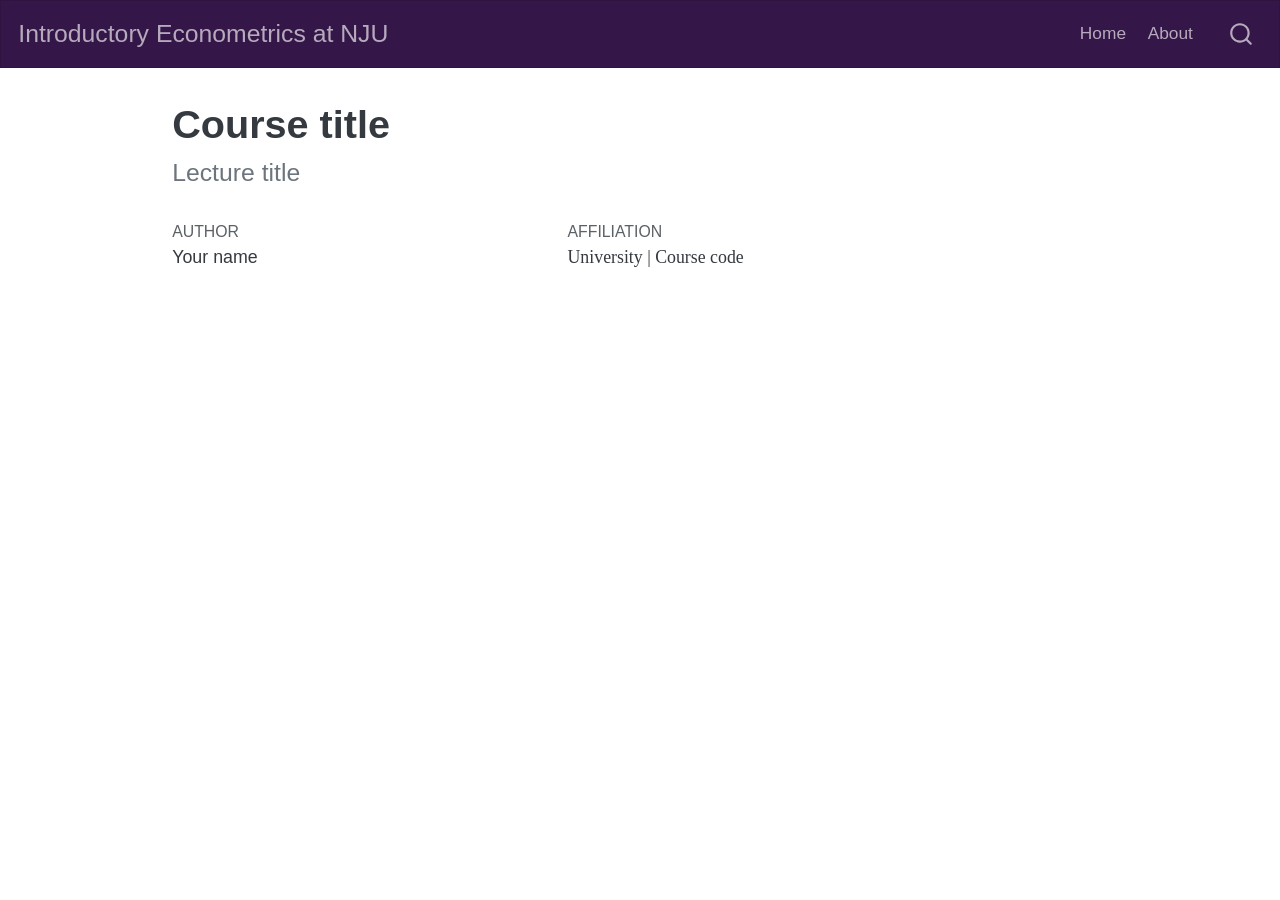
<file: docs/AHW3/AHW3.html>
<!DOCTYPE html>
<html xmlns="http://www.w3.org/1999/xhtml" lang="en" xml:lang="en"><head>

<meta charset="utf-8">
<meta name="generator" content="quarto-1.2.335">

<meta name="viewport" content="width=device-width, initial-scale=1.0, user-scalable=yes">

<meta name="author" content="Your name">

<title>Introductory Econometrics at NJU - Course title</title>
<style>
code{white-space: pre-wrap;}
span.smallcaps{font-variant: small-caps;}
div.columns{display: flex; gap: min(4vw, 1.5em);}
div.column{flex: auto; overflow-x: auto;}
div.hanging-indent{margin-left: 1.5em; text-indent: -1.5em;}
ul.task-list{list-style: none;}
ul.task-list li input[type="checkbox"] {
  width: 0.8em;
  margin: 0 0.8em 0.2em -1.6em;
  vertical-align: middle;
}
</style>


<script src="../site_libs/quarto-nav/quarto-nav.js"></script>
<script src="../site_libs/clipboard/clipboard.min.js"></script>
<script src="../site_libs/quarto-search/autocomplete.umd.js"></script>
<script src="../site_libs/quarto-search/fuse.min.js"></script>
<script src="../site_libs/quarto-search/quarto-search.js"></script>
<meta name="quarto:offset" content="../">
<script src="../site_libs/quarto-html/quarto.js"></script>
<script src="../site_libs/quarto-html/popper.min.js"></script>
<script src="../site_libs/quarto-html/tippy.umd.min.js"></script>
<script src="../site_libs/quarto-html/anchor.min.js"></script>
<link href="../site_libs/quarto-html/tippy.css" rel="stylesheet">
<link href="../site_libs/quarto-html/quarto-syntax-highlighting.css" rel="stylesheet" id="quarto-text-highlighting-styles">
<script src="../site_libs/bootstrap/bootstrap.min.js"></script>
<link href="../site_libs/bootstrap/bootstrap-icons.css" rel="stylesheet">
<link href="../site_libs/bootstrap/bootstrap.min.css" rel="stylesheet" id="quarto-bootstrap" data-mode="light">
<script id="quarto-search-options" type="application/json">{
  "location": "navbar",
  "copy-button": false,
  "collapse-after": 3,
  "panel-placement": "end",
  "type": "overlay",
  "limit": 20,
  "language": {
    "search-no-results-text": "No results",
    "search-matching-documents-text": "matching documents",
    "search-copy-link-title": "Copy link to search",
    "search-hide-matches-text": "Hide additional matches",
    "search-more-match-text": "more match in this document",
    "search-more-matches-text": "more matches in this document",
    "search-clear-button-title": "Clear",
    "search-detached-cancel-button-title": "Cancel",
    "search-submit-button-title": "Submit"
  }
}</script>


<link rel="stylesheet" href="../styles.css">
</head>

<body class="nav-fixed">

<div id="quarto-search-results"></div>
  <header id="quarto-header" class="headroom fixed-top">
    <nav class="navbar navbar-expand-lg navbar-dark ">
      <div class="navbar-container container-fluid">
      <div class="navbar-brand-container">
    <a class="navbar-brand" href="../index.html">
    <span class="navbar-title">Introductory Econometrics at NJU</span>
    </a>
  </div>
          <button class="navbar-toggler" type="button" data-bs-toggle="collapse" data-bs-target="#navbarCollapse" aria-controls="navbarCollapse" aria-expanded="false" aria-label="Toggle navigation" onclick="if (window.quartoToggleHeadroom) { window.quartoToggleHeadroom(); }">
  <span class="navbar-toggler-icon"></span>
</button>
          <div class="collapse navbar-collapse" id="navbarCollapse">
            <ul class="navbar-nav navbar-nav-scroll ms-auto">
  <li class="nav-item">
    <a class="nav-link" href="../index.html">
 <span class="menu-text">Home</span></a>
  </li>  
  <li class="nav-item">
    <a class="nav-link" href="../about.html">
 <span class="menu-text">About</span></a>
  </li>  
</ul>
              <div id="quarto-search" class="" title="Search"></div>
          </div> <!-- /navcollapse -->
      </div> <!-- /container-fluid -->
    </nav>
</header>
<!-- content -->
<div id="quarto-content" class="quarto-container page-columns page-rows-contents page-layout-article page-navbar">
<!-- sidebar -->
<!-- margin-sidebar -->
    <div id="quarto-margin-sidebar" class="sidebar margin-sidebar">
        
    </div>
<!-- main -->
<main class="content" id="quarto-document-content">

<header id="title-block-header" class="quarto-title-block default">
<div class="quarto-title">
<h1 class="title">Course title</h1>
<p class="subtitle lead">Lecture title</p>
</div>


<div class="quarto-title-meta-author">
  <div class="quarto-title-meta-heading">Author</div>
  <div class="quarto-title-meta-heading">Affiliation</div>
  
    <div class="quarto-title-meta-contents">
    Your name 
  </div>
    <div class="quarto-title-meta-contents">
        <p class="affiliation">
            University | Course code
          </p>
      </div>
    </div>

<div class="quarto-title-meta">

      
  
    
  </div>
  

</header>




</main> <!-- /main -->
<script id="quarto-html-after-body" type="application/javascript">
window.document.addEventListener("DOMContentLoaded", function (event) {
  const toggleBodyColorMode = (bsSheetEl) => {
    const mode = bsSheetEl.getAttribute("data-mode");
    const bodyEl = window.document.querySelector("body");
    if (mode === "dark") {
      bodyEl.classList.add("quarto-dark");
      bodyEl.classList.remove("quarto-light");
    } else {
      bodyEl.classList.add("quarto-light");
      bodyEl.classList.remove("quarto-dark");
    }
  }
  const toggleBodyColorPrimary = () => {
    const bsSheetEl = window.document.querySelector("link#quarto-bootstrap");
    if (bsSheetEl) {
      toggleBodyColorMode(bsSheetEl);
    }
  }
  toggleBodyColorPrimary();  
  const icon = "";
  const anchorJS = new window.AnchorJS();
  anchorJS.options = {
    placement: 'right',
    icon: icon
  };
  anchorJS.add('.anchored');
  const clipboard = new window.ClipboardJS('.code-copy-button', {
    target: function(trigger) {
      return trigger.previousElementSibling;
    }
  });
  clipboard.on('success', function(e) {
    // button target
    const button = e.trigger;
    // don't keep focus
    button.blur();
    // flash "checked"
    button.classList.add('code-copy-button-checked');
    var currentTitle = button.getAttribute("title");
    button.setAttribute("title", "Copied!");
    let tooltip;
    if (window.bootstrap) {
      button.setAttribute("data-bs-toggle", "tooltip");
      button.setAttribute("data-bs-placement", "left");
      button.setAttribute("data-bs-title", "Copied!");
      tooltip = new bootstrap.Tooltip(button, 
        { trigger: "manual", 
          customClass: "code-copy-button-tooltip",
          offset: [0, -8]});
      tooltip.show();    
    }
    setTimeout(function() {
      if (tooltip) {
        tooltip.hide();
        button.removeAttribute("data-bs-title");
        button.removeAttribute("data-bs-toggle");
        button.removeAttribute("data-bs-placement");
      }
      button.setAttribute("title", currentTitle);
      button.classList.remove('code-copy-button-checked');
    }, 1000);
    // clear code selection
    e.clearSelection();
  });
  function tippyHover(el, contentFn) {
    const config = {
      allowHTML: true,
      content: contentFn,
      maxWidth: 500,
      delay: 100,
      arrow: false,
      appendTo: function(el) {
          return el.parentElement;
      },
      interactive: true,
      interactiveBorder: 10,
      theme: 'quarto',
      placement: 'bottom-start'
    };
    window.tippy(el, config); 
  }
  const noterefs = window.document.querySelectorAll('a[role="doc-noteref"]');
  for (var i=0; i<noterefs.length; i++) {
    const ref = noterefs[i];
    tippyHover(ref, function() {
      // use id or data attribute instead here
      let href = ref.getAttribute('data-footnote-href') || ref.getAttribute('href');
      try { href = new URL(href).hash; } catch {}
      const id = href.replace(/^#\/?/, "");
      const note = window.document.getElementById(id);
      return note.innerHTML;
    });
  }
  const findCites = (el) => {
    const parentEl = el.parentElement;
    if (parentEl) {
      const cites = parentEl.dataset.cites;
      if (cites) {
        return {
          el,
          cites: cites.split(' ')
        };
      } else {
        return findCites(el.parentElement)
      }
    } else {
      return undefined;
    }
  };
  var bibliorefs = window.document.querySelectorAll('a[role="doc-biblioref"]');
  for (var i=0; i<bibliorefs.length; i++) {
    const ref = bibliorefs[i];
    const citeInfo = findCites(ref);
    if (citeInfo) {
      tippyHover(citeInfo.el, function() {
        var popup = window.document.createElement('div');
        citeInfo.cites.forEach(function(cite) {
          var citeDiv = window.document.createElement('div');
          citeDiv.classList.add('hanging-indent');
          citeDiv.classList.add('csl-entry');
          var biblioDiv = window.document.getElementById('ref-' + cite);
          if (biblioDiv) {
            citeDiv.innerHTML = biblioDiv.innerHTML;
          }
          popup.appendChild(citeDiv);
        });
        return popup.innerHTML;
      });
    }
  }
});
</script>
</div> <!-- /content -->



</body></html>
</file>
<file: _site/site_libs/quarto-html/tippy.css>
.tippy-box[data-animation=fade][data-state=hidden]{opacity:0}[data-tippy-root]{max-width:calc(100vw - 10px)}.tippy-box{position:relative;background-color:#333;color:#fff;border-radius:4px;font-size:14px;line-height:1.4;white-space:normal;outline:0;transition-property:transform,visibility,opacity}.tippy-box[data-placement^=top]>.tippy-arrow{bottom:0}.tippy-box[data-placement^=top]>.tippy-arrow:before{bottom:-7px;left:0;border-width:8px 8px 0;border-top-color:initial;transform-origin:center top}.tippy-box[data-placement^=bottom]>.tippy-arrow{top:0}.tippy-box[data-placement^=bottom]>.tippy-arrow:before{top:-7px;left:0;border-width:0 8px 8px;border-bottom-color:initial;transform-origin:center bottom}.tippy-box[data-placement^=left]>.tippy-arrow{right:0}.tippy-box[data-placement^=left]>.tippy-arrow:before{border-width:8px 0 8px 8px;border-left-color:initial;right:-7px;transform-origin:center left}.tippy-box[data-placement^=right]>.tippy-arrow{left:0}.tippy-box[data-placement^=right]>.tippy-arrow:before{left:-7px;border-width:8px 8px 8px 0;border-right-color:initial;transform-origin:center right}.tippy-box[data-inertia][data-state=visible]{transition-timing-function:cubic-bezier(.54,1.5,.38,1.11)}.tippy-arrow{width:16px;height:16px;color:#333}.tippy-arrow:before{content:"";position:absolute;border-color:transparent;border-style:solid}.tippy-content{position:relative;padding:5px 9px;z-index:1}
</file>
<file: _site/site_libs/quarto-html/quarto-syntax-highlighting.css>
/* quarto syntax highlight colors */
:root {
  --quarto-hl-ot-color: #003B4F;
  --quarto-hl-at-color: #657422;
  --quarto-hl-ss-color: #20794D;
  --quarto-hl-an-color: #5E5E5E;
  --quarto-hl-fu-color: #4758AB;
  --quarto-hl-st-color: #20794D;
  --quarto-hl-cf-color: #003B4F;
  --quarto-hl-op-color: #5E5E5E;
  --quarto-hl-er-color: #AD0000;
  --quarto-hl-bn-color: #AD0000;
  --quarto-hl-al-color: #AD0000;
  --quarto-hl-va-color: #111111;
  --quarto-hl-bu-color: inherit;
  --quarto-hl-ex-color: inherit;
  --quarto-hl-pp-color: #AD0000;
  --quarto-hl-in-color: #5E5E5E;
  --quarto-hl-vs-color: #20794D;
  --quarto-hl-wa-color: #5E5E5E;
  --quarto-hl-do-color: #5E5E5E;
  --quarto-hl-im-color: #00769E;
  --quarto-hl-ch-color: #20794D;
  --quarto-hl-dt-color: #AD0000;
  --quarto-hl-fl-color: #AD0000;
  --quarto-hl-co-color: #5E5E5E;
  --quarto-hl-cv-color: #5E5E5E;
  --quarto-hl-cn-color: #8f5902;
  --quarto-hl-sc-color: #5E5E5E;
  --quarto-hl-dv-color: #AD0000;
  --quarto-hl-kw-color: #003B4F;
}

/* other quarto variables */
:root {
  --quarto-font-monospace: SFMono-Regular, Menlo, Monaco, Consolas, "Liberation Mono", "Courier New", monospace;
}

pre > code.sourceCode > span {
  color: #003B4F;
}

code span {
  color: #003B4F;
}

code.sourceCode > span {
  color: #003B4F;
}

div.sourceCode,
div.sourceCode pre.sourceCode {
  color: #003B4F;
}

code span.ot {
  color: #003B4F;
}

code span.at {
  color: #657422;
}

code span.ss {
  color: #20794D;
}

code span.an {
  color: #5E5E5E;
}

code span.fu {
  color: #4758AB;
}

code span.st {
  color: #20794D;
}

code span.cf {
  color: #003B4F;
}

code span.op {
  color: #5E5E5E;
}

code span.er {
  color: #AD0000;
}

code span.bn {
  color: #AD0000;
}

code span.al {
  color: #AD0000;
}

code span.va {
  color: #111111;
}

code span.pp {
  color: #AD0000;
}

code span.in {
  color: #5E5E5E;
}

code span.vs {
  color: #20794D;
}

code span.wa {
  color: #5E5E5E;
  font-style: italic;
}

code span.do {
  color: #5E5E5E;
  font-style: italic;
}

code span.im {
  color: #00769E;
}

code span.ch {
  color: #20794D;
}

code span.dt {
  color: #AD0000;
}

code span.fl {
  color: #AD0000;
}

code span.co {
  color: #5E5E5E;
}

code span.cv {
  color: #5E5E5E;
  font-style: italic;
}

code span.cn {
  color: #8f5902;
}

code span.sc {
  color: #5E5E5E;
}

code span.dv {
  color: #AD0000;
}

code span.kw {
  color: #003B4F;
}

.prevent-inlining {
  content: "</";
}

/*# sourceMappingURL=debc5d5d77c3f9108843748ff7464032.css.map */
</file>
<file: _site/styles.css>
/* css styles */
</file>
<file: docs/site_libs/quarto-html/tippy.css>
.tippy-box[data-animation=fade][data-state=hidden]{opacity:0}[data-tippy-root]{max-width:calc(100vw - 10px)}.tippy-box{position:relative;background-color:#333;color:#fff;border-radius:4px;font-size:14px;line-height:1.4;white-space:normal;outline:0;transition-property:transform,visibility,opacity}.tippy-box[data-placement^=top]>.tippy-arrow{bottom:0}.tippy-box[data-placement^=top]>.tippy-arrow:before{bottom:-7px;left:0;border-width:8px 8px 0;border-top-color:initial;transform-origin:center top}.tippy-box[data-placement^=bottom]>.tippy-arrow{top:0}.tippy-box[data-placement^=bottom]>.tippy-arrow:before{top:-7px;left:0;border-width:0 8px 8px;border-bottom-color:initial;transform-origin:center bottom}.tippy-box[data-placement^=left]>.tippy-arrow{right:0}.tippy-box[data-placement^=left]>.tippy-arrow:before{border-width:8px 0 8px 8px;border-left-color:initial;right:-7px;transform-origin:center left}.tippy-box[data-placement^=right]>.tippy-arrow{left:0}.tippy-box[data-placement^=right]>.tippy-arrow:before{left:-7px;border-width:8px 8px 8px 0;border-right-color:initial;transform-origin:center right}.tippy-box[data-inertia][data-state=visible]{transition-timing-function:cubic-bezier(.54,1.5,.38,1.11)}.tippy-arrow{width:16px;height:16px;color:#333}.tippy-arrow:before{content:"";position:absolute;border-color:transparent;border-style:solid}.tippy-content{position:relative;padding:5px 9px;z-index:1}
</file>
<file: docs/site_libs/quarto-html/quarto-syntax-highlighting.css>
/* quarto syntax highlight colors */
:root {
  --quarto-hl-al-color: #ff5555;
  --quarto-hl-an-color: #75715e;
  --quarto-hl-at-color: #f92672;
  --quarto-hl-bn-color: #ae81ff;
  --quarto-hl-bu-color: #66D9EF;
  --quarto-hl-ch-color: #e6db74;
  --quarto-hl-co-color: #75715e;
  --quarto-hl-cv-color: #75715e;
  --quarto-hl-cn-color: #ae81ff;
  --quarto-hl-cf-color: #f92672;
  --quarto-hl-dt-color: #66d9ef;
  --quarto-hl-dv-color: #ae81ff;
  --quarto-hl-do-color: #75715e;
  --quarto-hl-er-color: #ff5555;
  --quarto-hl-ex-color: #a6e22e;
  --quarto-hl-fl-color: #ae81ff;
  --quarto-hl-fu-color: #a6e22e;
  --quarto-hl-im-color: #f92672;
  --quarto-hl-in-color: #f1fa8c;
  --quarto-hl-kw-color: #f92672;
  --quarto-hl-op-color: #f8f8f2;
  --quarto-hl-pp-color: #f92672;
  --quarto-hl-re-color: #75715e;
  --quarto-hl-sc-color: #ae81ff;
  --quarto-hl-ss-color: #e6db74;
  --quarto-hl-st-color: #e6db74;
  --quarto-hl-va-color: #f8f8f2;
  --quarto-hl-vs-color: #e6db74;
  --quarto-hl-wa-color: #ff5555;
}

/* other quarto variables */
:root {
  --quarto-font-monospace: SFMono-Regular, Menlo, Monaco, Consolas, "Liberation Mono", "Courier New", monospace;
}

code span.al {
  font-weight: bold;
  color: #ff5555;
}

code span.an {
  color: #75715e;
}

code span.at {
  color: #f92672;
}

code span.bn {
  color: #ae81ff;
}

code span.bu {
  color: #66D9EF;
}

code span.ch {
  color: #e6db74;
}

code span.co {
  color: #75715e;
}

code span.cv {
  color: #75715e;
}

code span.cn {
  color: #ae81ff;
}

code span.cf {
  color: #f92672;
}

code span.dt {
  font-style: italic;
  color: #66d9ef;
}

code span.dv {
  color: #ae81ff;
}

code span.do {
  color: #75715e;
}

code span.er {
  color: #ff5555;
  text-decoration: underline;
}

code span.ex {
  font-weight: bold;
  color: #a6e22e;
}

code span.fl {
  color: #ae81ff;
}

code span.fu {
  color: #a6e22e;
}

code span.im {
  color: #f92672;
}

code span.in {
  color: #f1fa8c;
}

code span.kw {
  color: #f92672;
}

pre > code.sourceCode > span {
  color: #f8f8f2;
}

code span {
  color: #f8f8f2;
}

code.sourceCode > span {
  color: #f8f8f2;
}

div.sourceCode,
div.sourceCode pre.sourceCode {
  color: #f8f8f2;
}

code span.op {
  color: #f8f8f2;
}

code span.pp {
  color: #f92672;
}

code span.re {
  color: #75715e;
}

code span.sc {
  color: #ae81ff;
}

code span.ss {
  color: #e6db74;
}

code span.st {
  color: #e6db74;
}

code span.va {
  color: #f8f8f2;
}

code span.vs {
  color: #e6db74;
}

code span.wa {
  color: #ff5555;
}

.prevent-inlining {
  content: "</";
}

/*# sourceMappingURL=debc5d5d77c3f9108843748ff7464032.css.map */
</file>
<file: docs/styles.css>
/* css styles */
</file>
